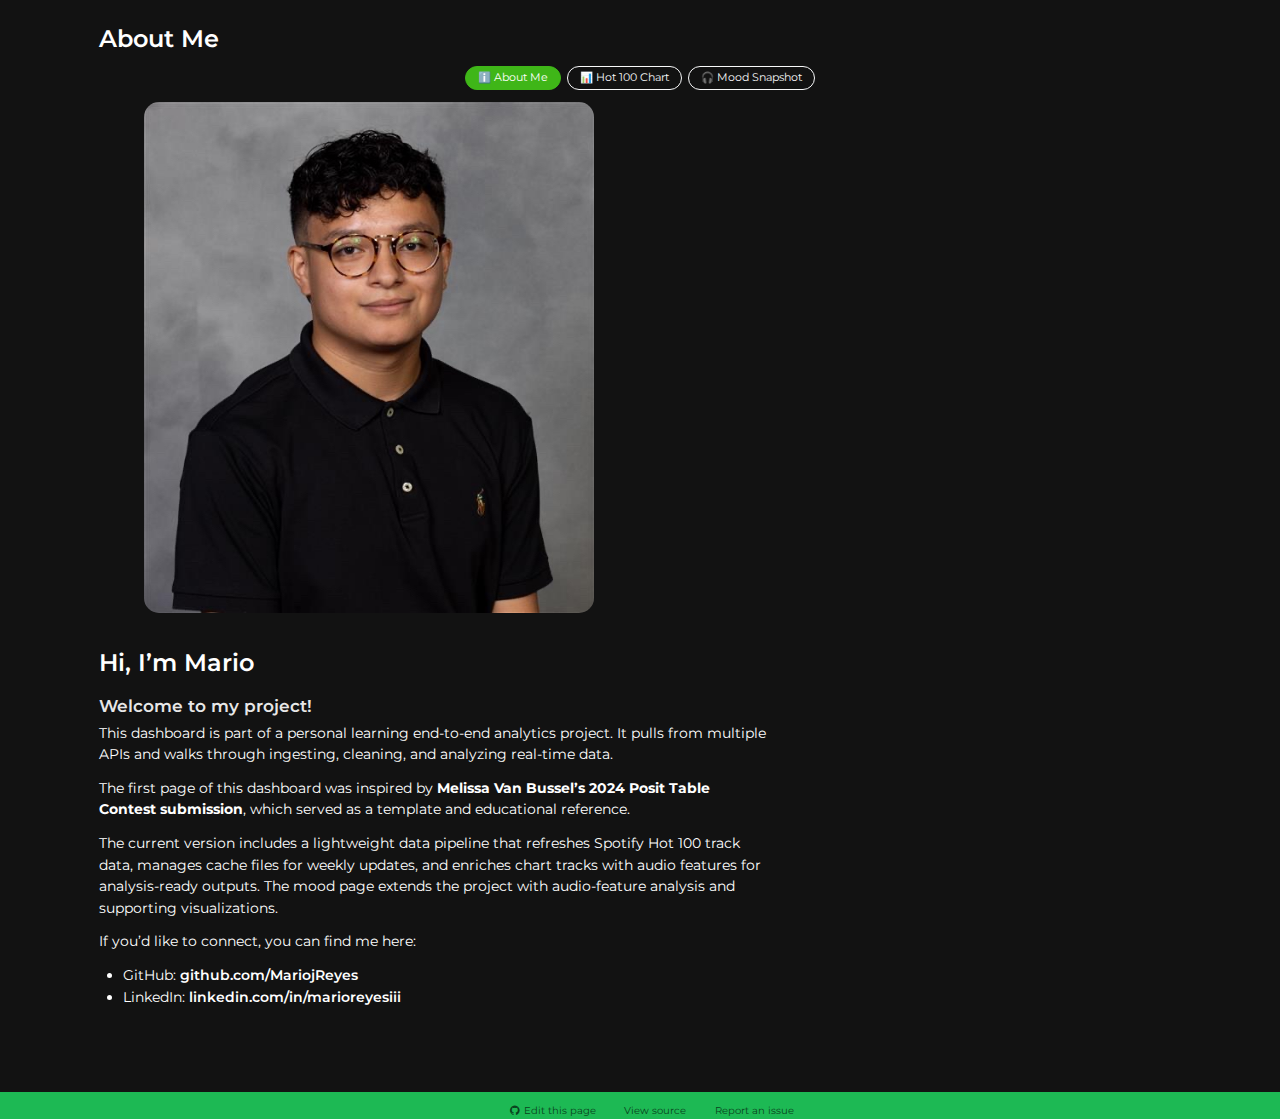
<file: index.html>
<html xmlns="http://www.w3.org/1999/xhtml">    
  <head>      
    <title>Redirect to about.html</title>      
    <meta http-equiv="refresh" content="0;URL='about.html'" />    
  </head>    
  <body> 
  </body>  
</html>
</file>
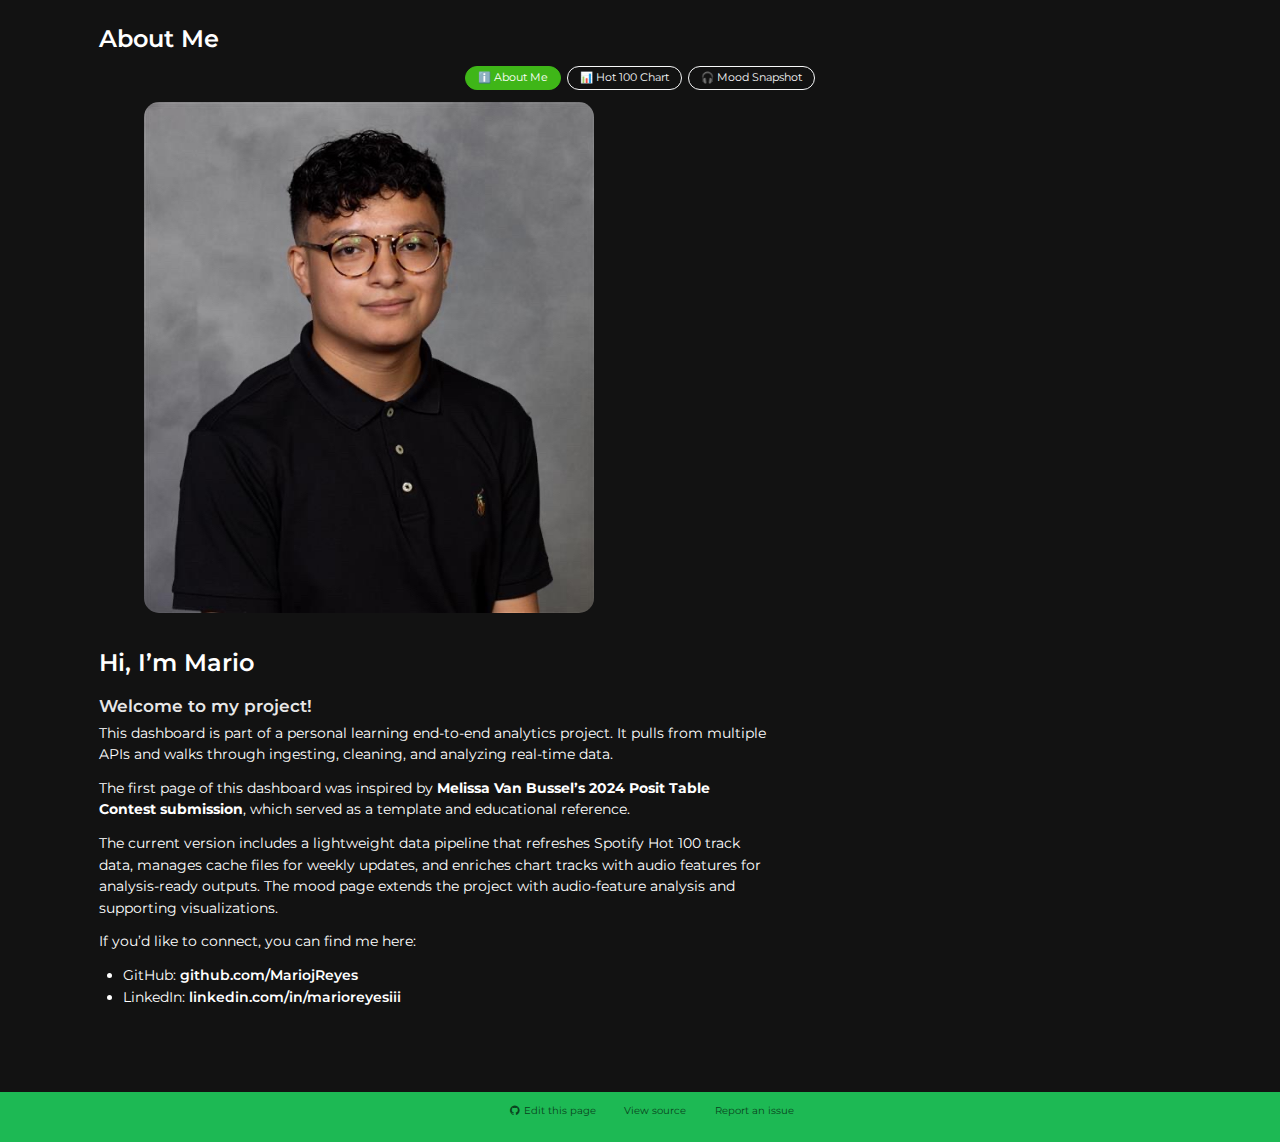
<file: about.html>
<!DOCTYPE html>
<html xmlns="http://www.w3.org/1999/xhtml" lang="en" xml:lang="en"><head>

<meta charset="utf-8">
<meta name="generator" content="quarto-1.9.36">

<meta name="viewport" content="width=device-width, initial-scale=1.0, user-scalable=yes">


<title>About Me – Spotify Dashboard</title>
<style>
/* Default styles provided by pandoc.
** See https://pandoc.org/MANUAL.html#variables-for-html for config info.
*/
code{white-space: pre-wrap;}
span.smallcaps{font-variant: small-caps;}
div.columns{display: flex; gap: min(4vw, 1.5em);}
div.column{flex: auto; overflow-x: auto;}
div.hanging-indent{margin-left: 1.5em; text-indent: -1.5em;}
ul.task-list{list-style: none;}
ul.task-list li input[type="checkbox"] {
  width: 0.8em;
  margin: 0 0.8em 0.2em -1em; /* quarto-specific, see https://github.com/quarto-dev/quarto-cli/issues/4556 */ 
  vertical-align: middle;
}
</style>


<script src="site_libs/quarto-nav/quarto-nav.js"></script>
<script src="site_libs/clipboard/clipboard.min.js"></script>
<script src="site_libs/quarto-search/autocomplete.umd.js"></script>
<script src="site_libs/quarto-search/fuse.min.js"></script>
<script src="site_libs/quarto-search/quarto-search.js"></script>
<meta name="quarto:offset" content="./">
<link href="./images/logo.png" rel="icon" type="image/png">
<script src="site_libs/quarto-html/quarto.js" type="module"></script>
<script src="site_libs/quarto-html/tabsets/tabsets.js" type="module"></script>
<script src="site_libs/quarto-html/popper.min.js"></script>
<script src="site_libs/quarto-html/tippy.umd.min.js"></script>
<script src="site_libs/quarto-html/anchor.min.js"></script>
<link href="site_libs/quarto-html/tippy.css" rel="stylesheet">
<link href="site_libs/quarto-html/quarto-syntax-highlighting-cea25e2310d9ee8b66de880732a0fbab.css" rel="stylesheet" id="quarto-text-highlighting-styles">
<script src="site_libs/bootstrap/bootstrap.min.js"></script>
<link href="site_libs/bootstrap/bootstrap-icons.css" rel="stylesheet">
<link href="site_libs/bootstrap/bootstrap-265c2ac62a45c2465700f9f33132440c.min.css" rel="stylesheet" append-hash="true" id="quarto-bootstrap" data-mode="light">
<script id="quarto-search-options" type="application/json">{
  "location": "sidebar",
  "copy-button": false,
  "collapse-after": 3,
  "panel-placement": "start",
  "type": "textbox",
  "limit": 50,
  "keyboard-shortcut": [
    "f",
    "/",
    "s"
  ],
  "show-item-context": false,
  "language": {
    "search-no-results-text": "No results",
    "search-matching-documents-text": "matching documents",
    "search-copy-link-title": "Copy link to search",
    "search-hide-matches-text": "Hide additional matches",
    "search-more-match-text": "more match in this document",
    "search-more-matches-text": "more matches in this document",
    "search-clear-button-title": "Clear",
    "search-text-placeholder": "",
    "search-detached-cancel-button-title": "Cancel",
    "search-submit-button-title": "Submit",
    "search-label": "Search"
  }
}</script>


</head>

<body class="quarto-light">

<div id="quarto-search-results"></div>
<!-- content -->
<div id="quarto-content" class="quarto-container page-columns page-rows-contents page-layout-full">
<!-- sidebar -->
<!-- margin-sidebar -->
    
<!-- main -->
<main class="content column-page" id="quarto-document-content">

<header id="title-block-header" class="quarto-title-block default">
<div class="quarto-title">
<h1 class="title">About Me</h1>
</div>



<div class="quarto-title-meta column-page">

    
  
    
  </div>
  


</header>


<div class="page-shell">
  <div class="d-flex flex-wrap gap-2 mb-3 page-nav">
    <a class="btn btn-success btn-sm rounded-pill px-3" href="about.html">ℹ️ About Me</a>
    <a class="btn btn-outline-light btn-sm rounded-pill px-3" href="dashboard.html">📊 Hot 100 Chart</a>
    <a class="btn btn-outline-light btn-sm rounded-pill px-3" href="mood-of-the-week.html">🎧 Mood Snapshot</a>
  </div>
</div>
<!-- This project is a learning exercise inspired by 
     Melissa Van Bussel's 2024 Posit Table Contest submission.
     Original dashboard structure and design patterns credited to her work:
     https://github.com/melissavanbussel/spotify-dashboard -->
<div class="page-shell">
<div class="columns">
<div class="column" style="text-align: center;">
<p><img src="images/headshot.jpg" class="about-headshot"></p>
</div><div class="column" style="width:62%;">
<p><big></big></p><big>
</big><section id="hi-im-mario" class="level1"><big>
<h1>Hi, I’m Mario</h1>
</big><section id="welcome-to-my-project" class="level3"><big>
<h3 class="anchored" data-anchor-id="welcome-to-my-project">Welcome to my project!</h3>
<p>This dashboard is part of a personal learning end-to-end analytics project. It pulls from multiple APIs and walks through ingesting, cleaning, and analyzing real-time data.</p>
<p>The first page of this dashboard was inspired by <strong>Melissa Van Bussel’s 2024 Posit Table Contest submission</strong>, which served as a template and educational reference.</p>
<p>The current version includes a lightweight data pipeline that refreshes Spotify Hot 100 track data, manages cache files for weekly updates, and enriches chart tracks with audio features for analysis-ready outputs. The mood page extends the project with audio-feature analysis and supporting visualizations.</p>
<p>If you’d like to connect, you can find me here:</p>
<div class="about-contact">
<ul>
<li>GitHub: <a href="https://github.com/MariojReyes">github.com/MariojReyes</a></li>
<li>LinkedIn: <a href="https://linkedin.com/in/marioreyesiii">linkedin.com/in/marioreyesiii</a></li>
</ul>
</div>
</big><p><big></big></p>
</section>
</section>
</div>
</div>
</div>



</main> <!-- /main -->
<script id="quarto-html-after-body" type="application/javascript">
  window.document.addEventListener("DOMContentLoaded", function (event) {
    const icon = "";
    const anchorJS = new window.AnchorJS();
    anchorJS.options = {
      placement: 'right',
      icon: icon
    };
    anchorJS.add('.anchored');
    const isCodeAnnotation = (el) => {
      for (const clz of el.classList) {
        if (clz.startsWith('code-annotation-')) {                     
          return true;
        }
      }
      return false;
    }
    const onCopySuccess = function(e) {
      // button target
      const button = e.trigger;
      // don't keep focus
      button.blur();
      // flash "checked"
      button.classList.add('code-copy-button-checked');
      var currentTitle = button.getAttribute("title");
      button.setAttribute("title", "Copied!");
      let tooltip;
      if (window.bootstrap) {
        button.setAttribute("data-bs-toggle", "tooltip");
        button.setAttribute("data-bs-placement", "left");
        button.setAttribute("data-bs-title", "Copied!");
        tooltip = new bootstrap.Tooltip(button, 
          { trigger: "manual", 
            customClass: "code-copy-button-tooltip",
            offset: [0, -8]});
        tooltip.show();    
      }
      setTimeout(function() {
        if (tooltip) {
          tooltip.hide();
          button.removeAttribute("data-bs-title");
          button.removeAttribute("data-bs-toggle");
          button.removeAttribute("data-bs-placement");
        }
        button.setAttribute("title", currentTitle);
        button.classList.remove('code-copy-button-checked');
      }, 1000);
      // clear code selection
      e.clearSelection();
    }
    const getTextToCopy = function(trigger) {
      const outerScaffold = trigger.parentElement.cloneNode(true);
      const codeEl = outerScaffold.querySelector('code');
      for (const childEl of codeEl.children) {
        if (isCodeAnnotation(childEl)) {
          childEl.remove();
        }
      }
      return codeEl.innerText;
    }
    const clipboard = new window.ClipboardJS('.code-copy-button:not([data-in-quarto-modal])', {
      text: getTextToCopy
    });
    clipboard.on('success', onCopySuccess);
    if (window.document.getElementById('quarto-embedded-source-code-modal')) {
      const clipboardModal = new window.ClipboardJS('.code-copy-button[data-in-quarto-modal]', {
        text: getTextToCopy,
        container: window.document.getElementById('quarto-embedded-source-code-modal')
      });
      clipboardModal.on('success', onCopySuccess);
    }
      var localhostRegex = new RegExp(/^(?:http|https):\/\/localhost\:?[0-9]*\//);
      var mailtoRegex = new RegExp(/^mailto:/);
        var filterRegex = new RegExp("https:\/\/mariojreyes\.github\.io\/spotify-dashboard\/");
      var isInternal = (href) => {
          return filterRegex.test(href) || localhostRegex.test(href) || mailtoRegex.test(href);
      }
      // Inspect non-navigation links and adorn them if external
     var links = window.document.querySelectorAll('a[href]:not(.nav-link):not(.navbar-brand):not(.toc-action):not(.sidebar-link):not(.sidebar-item-toggle):not(.pagination-link):not(.no-external):not([aria-hidden]):not(.dropdown-item):not(.quarto-navigation-tool):not(.about-link)');
      for (var i=0; i<links.length; i++) {
        const link = links[i];
        if (!isInternal(link.href)) {
          // undo the damage that might have been done by quarto-nav.js in the case of
          // links that we want to consider external
          if (link.dataset.originalHref !== undefined) {
            link.href = link.dataset.originalHref;
          }
        }
      }
    function tippyHover(el, contentFn, onTriggerFn, onUntriggerFn) {
      const config = {
        allowHTML: true,
        maxWidth: 500,
        delay: 100,
        arrow: false,
        appendTo: function(el) {
            return el.parentElement;
        },
        interactive: true,
        interactiveBorder: 10,
        theme: 'quarto',
        placement: 'bottom-start',
      };
      if (contentFn) {
        config.content = contentFn;
      }
      if (onTriggerFn) {
        config.onTrigger = onTriggerFn;
      }
      if (onUntriggerFn) {
        config.onUntrigger = onUntriggerFn;
      }
      window.tippy(el, config); 
    }
    const noterefs = window.document.querySelectorAll('a[role="doc-noteref"]');
    for (var i=0; i<noterefs.length; i++) {
      const ref = noterefs[i];
      tippyHover(ref, function() {
        // use id or data attribute instead here
        let href = ref.getAttribute('data-footnote-href') || ref.getAttribute('href');
        try { href = new URL(href).hash; } catch {}
        const id = href.replace(/^#\/?/, "");
        const note = window.document.getElementById(id);
        if (note) {
          return note.innerHTML;
        } else {
          return "";
        }
      });
    }
    const xrefs = window.document.querySelectorAll('a.quarto-xref');
    const processXRef = (id, note) => {
      // Strip column container classes
      const stripColumnClz = (el) => {
        el.classList.remove("page-full", "page-columns");
        if (el.children) {
          for (const child of el.children) {
            stripColumnClz(child);
          }
        }
      }
      stripColumnClz(note)
      if (id === null || id.startsWith('sec-')) {
        // Special case sections, only their first couple elements
        const container = document.createElement("div");
        if (note.children && note.children.length > 2) {
          container.appendChild(note.children[0].cloneNode(true));
          for (let i = 1; i < note.children.length; i++) {
            const child = note.children[i];
            if (child.tagName === "P" && child.innerText === "") {
              continue;
            } else {
              container.appendChild(child.cloneNode(true));
              break;
            }
          }
          if (window.Quarto?.typesetMath) {
            window.Quarto.typesetMath(container);
          }
          return container.innerHTML
        } else {
          if (window.Quarto?.typesetMath) {
            window.Quarto.typesetMath(note);
          }
          return note.innerHTML;
        }
      } else {
        // Remove any anchor links if they are present
        const anchorLink = note.querySelector('a.anchorjs-link');
        if (anchorLink) {
          anchorLink.remove();
        }
        if (window.Quarto?.typesetMath) {
          window.Quarto.typesetMath(note);
        }
        if (note.classList.contains("callout")) {
          return note.outerHTML;
        } else {
          return note.innerHTML;
        }
      }
    }
    for (var i=0; i<xrefs.length; i++) {
      const xref = xrefs[i];
      tippyHover(xref, undefined, function(instance) {
        instance.disable();
        let url = xref.getAttribute('href');
        let hash = undefined; 
        if (url.startsWith('#')) {
          hash = url;
        } else {
          try { hash = new URL(url).hash; } catch {}
        }
        if (hash) {
          const id = hash.replace(/^#\/?/, "");
          const note = window.document.getElementById(id);
          if (note !== null) {
            try {
              const html = processXRef(id, note.cloneNode(true));
              instance.setContent(html);
            } finally {
              instance.enable();
              instance.show();
            }
          } else {
            // See if we can fetch this
            fetch(url.split('#')[0])
            .then(res => res.text())
            .then(html => {
              const parser = new DOMParser();
              const htmlDoc = parser.parseFromString(html, "text/html");
              const note = htmlDoc.getElementById(id);
              if (note !== null) {
                const html = processXRef(id, note);
                instance.setContent(html);
              } 
            }).finally(() => {
              instance.enable();
              instance.show();
            });
          }
        } else {
          // See if we can fetch a full url (with no hash to target)
          // This is a special case and we should probably do some content thinning / targeting
          fetch(url)
          .then(res => res.text())
          .then(html => {
            const parser = new DOMParser();
            const htmlDoc = parser.parseFromString(html, "text/html");
            const note = htmlDoc.querySelector('main.content');
            if (note !== null) {
              // This should only happen for chapter cross references
              // (since there is no id in the URL)
              // remove the first header
              if (note.children.length > 0 && note.children[0].tagName === "HEADER") {
                note.children[0].remove();
              }
              const html = processXRef(null, note);
              instance.setContent(html);
            } 
          }).finally(() => {
            instance.enable();
            instance.show();
          });
        }
      }, function(instance) {
      });
    }
        let selectedAnnoteEl;
        const selectorForAnnotation = ( cell, annotation) => {
          let cellAttr = 'data-code-cell="' + cell + '"';
          let lineAttr = 'data-code-annotation="' +  annotation + '"';
          const selector = 'span[' + cellAttr + '][' + lineAttr + ']';
          return selector;
        }
        const selectCodeLines = (annoteEl) => {
          const doc = window.document;
          const targetCell = annoteEl.getAttribute("data-target-cell");
          const targetAnnotation = annoteEl.getAttribute("data-target-annotation");
          const annoteSpan = window.document.querySelector(selectorForAnnotation(targetCell, targetAnnotation));
          const lines = annoteSpan.getAttribute("data-code-lines").split(",");
          const lineIds = lines.map((line) => {
            return targetCell + "-" + line;
          })
          let top = null;
          let height = null;
          let parent = null;
          if (lineIds.length > 0) {
              //compute the position of the single el (top and bottom and make a div)
              const el = window.document.getElementById(lineIds[0]);
              top = el.offsetTop;
              height = el.offsetHeight;
              parent = el.parentElement.parentElement;
            if (lineIds.length > 1) {
              const lastEl = window.document.getElementById(lineIds[lineIds.length - 1]);
              const bottom = lastEl.offsetTop + lastEl.offsetHeight;
              height = bottom - top;
            }
            if (top !== null && height !== null && parent !== null) {
              // cook up a div (if necessary) and position it 
              let div = window.document.getElementById("code-annotation-line-highlight");
              if (div === null) {
                div = window.document.createElement("div");
                div.setAttribute("id", "code-annotation-line-highlight");
                div.style.position = 'absolute';
                parent.appendChild(div);
              }
              div.style.top = top - 2 + "px";
              div.style.height = height + 4 + "px";
              div.style.left = 0;
              let gutterDiv = window.document.getElementById("code-annotation-line-highlight-gutter");
              if (gutterDiv === null) {
                gutterDiv = window.document.createElement("div");
                gutterDiv.setAttribute("id", "code-annotation-line-highlight-gutter");
                gutterDiv.style.position = 'absolute';
                const codeCell = window.document.getElementById(targetCell);
                const gutter = codeCell.querySelector('.code-annotation-gutter');
                gutter.appendChild(gutterDiv);
              }
              gutterDiv.style.top = top - 2 + "px";
              gutterDiv.style.height = height + 4 + "px";
            }
            selectedAnnoteEl = annoteEl;
          }
        };
        const unselectCodeLines = () => {
          const elementsIds = ["code-annotation-line-highlight", "code-annotation-line-highlight-gutter"];
          elementsIds.forEach((elId) => {
            const div = window.document.getElementById(elId);
            if (div) {
              div.remove();
            }
          });
          selectedAnnoteEl = undefined;
        };
          // Handle positioning of the toggle
      window.addEventListener(
        "resize",
        throttle(() => {
          elRect = undefined;
          if (selectedAnnoteEl) {
            selectCodeLines(selectedAnnoteEl);
          }
        }, 10)
      );
      function throttle(fn, ms) {
      let throttle = false;
      let timer;
        return (...args) => {
          if(!throttle) { // first call gets through
              fn.apply(this, args);
              throttle = true;
          } else { // all the others get throttled
              if(timer) clearTimeout(timer); // cancel #2
              timer = setTimeout(() => {
                fn.apply(this, args);
                timer = throttle = false;
              }, ms);
          }
        };
      }
        // Attach click handler to the DT
        const annoteDls = window.document.querySelectorAll('dt[data-target-cell]');
        for (const annoteDlNode of annoteDls) {
          annoteDlNode.addEventListener('click', (event) => {
            const clickedEl = event.target;
            if (clickedEl !== selectedAnnoteEl) {
              unselectCodeLines();
              const activeEl = window.document.querySelector('dt[data-target-cell].code-annotation-active');
              if (activeEl) {
                activeEl.classList.remove('code-annotation-active');
              }
              selectCodeLines(clickedEl);
              clickedEl.classList.add('code-annotation-active');
            } else {
              // Unselect the line
              unselectCodeLines();
              clickedEl.classList.remove('code-annotation-active');
            }
          });
        }
    const findCites = (el) => {
      const parentEl = el.parentElement;
      if (parentEl) {
        const cites = parentEl.dataset.cites;
        if (cites) {
          return {
            el,
            cites: cites.split(' ')
          };
        } else {
          return findCites(el.parentElement)
        }
      } else {
        return undefined;
      }
    };
    var bibliorefs = window.document.querySelectorAll('a[role="doc-biblioref"]');
    for (var i=0; i<bibliorefs.length; i++) {
      const ref = bibliorefs[i];
      const citeInfo = findCites(ref);
      if (citeInfo) {
        tippyHover(citeInfo.el, function() {
          var popup = window.document.createElement('div');
          citeInfo.cites.forEach(function(cite) {
            var citeDiv = window.document.createElement('div');
            citeDiv.classList.add('hanging-indent');
            citeDiv.classList.add('csl-entry');
            var biblioDiv = window.document.getElementById('ref-' + cite);
            if (biblioDiv) {
              citeDiv.innerHTML = biblioDiv.innerHTML;
            }
            popup.appendChild(citeDiv);
          });
          return popup.innerHTML;
        });
      }
    }
  });
  </script>
</div> <!-- /content -->




<footer class="footer"><div class="nav-footer"><div class="nav-footer-center"><div class="toc-actions"><ul><li><a href="https://github.com/MariojReyes/spotify-dashboard/edit/main/about.qmd" class="toc-action"><i class="bi bi-github"></i>Edit this page</a></li><li><a href="https://github.com/MariojReyes/spotify-dashboard/blob/main/about.qmd" class="toc-action"><i class="bi empty"></i>View source</a></li><li><a href="https://github.com/MariojReyes/spotify-dashboard/issues/new" class="toc-action"><i class="bi empty"></i>Report an issue</a></li></ul></div></div></div></footer></body></html>
</file>
<file: site_libs/quarto-html/tippy.css>
.tippy-box[data-animation=fade][data-state=hidden]{opacity:0}[data-tippy-root]{max-width:calc(100vw - 10px)}.tippy-box{position:relative;background-color:#333;color:#fff;border-radius:4px;font-size:14px;line-height:1.4;white-space:normal;outline:0;transition-property:transform,visibility,opacity}.tippy-box[data-placement^=top]>.tippy-arrow{bottom:0}.tippy-box[data-placement^=top]>.tippy-arrow:before{bottom:-7px;left:0;border-width:8px 8px 0;border-top-color:initial;transform-origin:center top}.tippy-box[data-placement^=bottom]>.tippy-arrow{top:0}.tippy-box[data-placement^=bottom]>.tippy-arrow:before{top:-7px;left:0;border-width:0 8px 8px;border-bottom-color:initial;transform-origin:center bottom}.tippy-box[data-placement^=left]>.tippy-arrow{right:0}.tippy-box[data-placement^=left]>.tippy-arrow:before{border-width:8px 0 8px 8px;border-left-color:initial;right:-7px;transform-origin:center left}.tippy-box[data-placement^=right]>.tippy-arrow{left:0}.tippy-box[data-placement^=right]>.tippy-arrow:before{left:-7px;border-width:8px 8px 8px 0;border-right-color:initial;transform-origin:center right}.tippy-box[data-inertia][data-state=visible]{transition-timing-function:cubic-bezier(.54,1.5,.38,1.11)}.tippy-arrow{width:16px;height:16px;color:#333}.tippy-arrow:before{content:"";position:absolute;border-color:transparent;border-style:solid}.tippy-content{position:relative;padding:5px 9px;z-index:1}
</file>
<file: site_libs/quarto-html/quarto-syntax-highlighting-cea25e2310d9ee8b66de880732a0fbab.css>
/* quarto syntax highlight colors */
:root {
  --quarto-hl-al-color: #95da4c;
  --quarto-hl-an-color: #98c379;
  --quarto-hl-at-color: #c678dd;
  --quarto-hl-bn-color: #d19a66;
  --quarto-hl-bu-color: #c678dd;
  --quarto-hl-ch-color: #98c379;
  --quarto-hl-co-color: #5c6370;
  --quarto-hl-cv-color: #e06c75;
  --quarto-hl-cn-color: #d19a66;
  --quarto-hl-cf-color: #c678dd;
  --quarto-hl-dt-color: #c678dd;
  --quarto-hl-dv-color: #d19a66;
  --quarto-hl-do-color: #a43340;
  --quarto-hl-er-color: #f44747;
  --quarto-hl-ex-color: #61afef;
  --quarto-hl-fl-color: #d19a66;
  --quarto-hl-fu-color: #61afef;
  --quarto-hl-im-color: #98c379;
  --quarto-hl-in-color: #c45b00;
  --quarto-hl-kw-color: #c678dd;
  --quarto-hl-op-color: #c678dd;
  --quarto-hl-pp-color: #c678dd;
  --quarto-hl-re-color: #2980b9;
  --quarto-hl-sc-color: #56b6c2;
  --quarto-hl-ss-color: #da4453;
  --quarto-hl-st-color: #98c379;
  --quarto-hl-va-color: #e06c75;
  --quarto-hl-vs-color: #da4453;
  --quarto-hl-wa-color: #da4453;
}

/* other quarto variables */
:root {
  --quarto-font-monospace: SFMono-Regular, Menlo, Monaco, Consolas, "Liberation Mono", "Courier New", monospace;
}

/* syntax highlight based on Pandoc's rules */
pre > code.sourceCode > span {
  color: #abb2bf;
}

code.sourceCode > span {
  color: #abb2bf;
}

div.sourceCode,
div.sourceCode pre.sourceCode {
  color: #abb2bf;
}

/* Normal */
code span {
  color: #abb2bf;
}

/* Alert */
code span.al {
  background-color: #4d1f24;
  font-weight: bold;
  color: #95da4c;
}

/* Annotation */
code span.an {
  color: #98c379;
}

/* Attribute */
code span.at {
  color: #c678dd;
}

/* BaseN */
code span.bn {
  color: #d19a66;
}

/* BuiltIn */
code span.bu {
  color: #c678dd;
}

/* ControlFlow */
code span.cf {
  color: #c678dd;
}

/* Char */
code span.ch {
  color: #98c379;
}

/* Constant */
code span.cn {
  color: #d19a66;
}

/* Comment */
code span.co {
  font-style: italic;
  color: #5c6370;
}

/* CommentVar */
code span.cv {
  font-style: italic;
  color: #e06c75;
}

/* Documentation */
code span.do {
  color: #a43340;
}

/* DataType */
code span.dt {
  color: #c678dd;
}

/* DecVal */
code span.dv {
  color: #d19a66;
}

/* Error */
code span.er {
  color: #f44747;
  text-decoration: underline;
}

/* Extension */
code span.ex {
  font-weight: bold;
  color: #61afef;
}

/* Float */
code span.fl {
  color: #d19a66;
}

/* Function */
code span.fu {
  color: #61afef;
}

/* Import */
code span.im {
  color: #98c379;
}

/* Information */
code span.in {
  color: #c45b00;
}

/* Keyword */
code span.kw {
  color: #c678dd;
}

/* Operator */
code span.op {
  color: #c678dd;
}

/* Preprocessor */
code span.pp {
  color: #c678dd;
}

/* RegionMarker */
code span.re {
  background-color: #153042;
  color: #2980b9;
}

/* SpecialChar */
code span.sc {
  color: #56b6c2;
}

/* SpecialString */
code span.ss {
  color: #da4453;
}

/* String */
code span.st {
  color: #98c379;
}

/* Variable */
code span.va {
  color: #e06c75;
}

/* VerbatimString */
code span.vs {
  color: #da4453;
}

/* Warning */
code span.wa {
  color: #da4453;
}

.prevent-inlining {
  content: "</";
}

/*# sourceMappingURL=23ba403404b8039705882f444386bea1.css.map */
</file>
